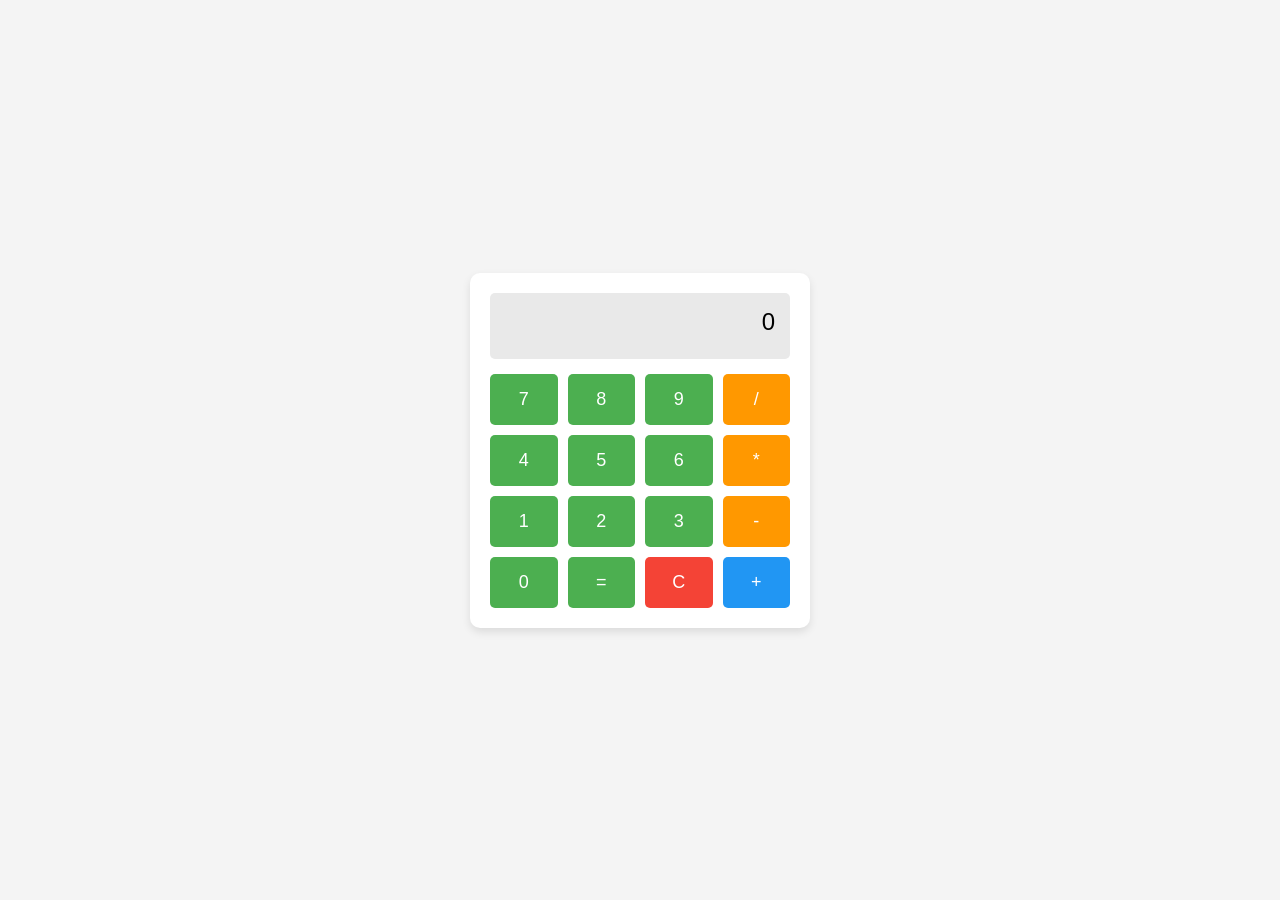
<file: LabExamMid/index.html>
<!DOCTYPE html>
<html lang="en">
<head>
    <meta charset="UTF-8">
    <title>Simple Calculator</title>
    <link rel="stylesheet" href="style.css">
    <script src="script.js"></script>
</head>
<body>
    <div class="calculator">
        <div id="display">0</div>
        <div class="buttons">
            
            <button onclick="appendNumber('7')">7</button>
            <button onclick="appendNumber('8')">8</button>
            <button onclick="appendNumber('9')">9</button>
            <button onclick="appendOperator('/')">/</button>
            
          
            <button onclick="appendNumber('4')">4</button>
            <button onclick="appendNumber('5')">5</button>
            <button onclick="appendNumber('6')">6</button>
            <button onclick="appendOperator('*')">*</button>
            
          
            <button onclick="appendNumber('1')">1</button>
            <button onclick="appendNumber('2')">2</button>
            <button onclick="appendNumber('3')">3</button>
            <button onclick="appendOperator('-')">-</button>
            
            
            <button onclick="appendNumber('0')">0</button>
            <button onclick="calculate()">=</button>
            <button onclick="clearDisplay()">C</button>
            <button onclick="appendOperator('+')">+</button>
        </div>
    </div>
</body>
</html>
</file>
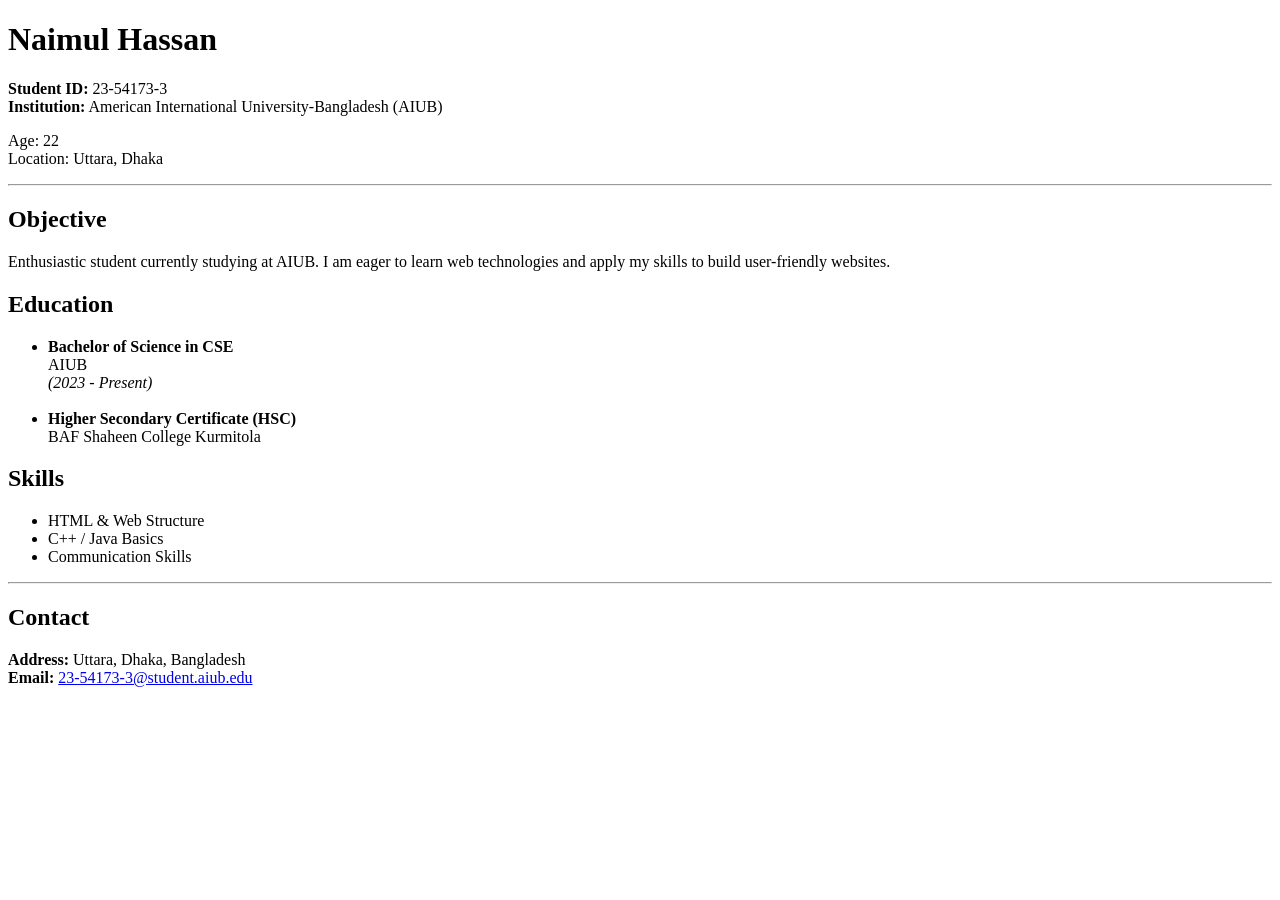
<file: Lab1/task1.html>
<!DOCTYPE html>
<html lang="en">
<head>
    <meta charset="UTF-8">
    <meta name="viewport" content="width=device-width, initial-scale=1.0">
    <title>CV - Naimul Hassan</title>
</head>
<body>

    <header>
        <h1>Naimul Hassan</h1>
        <p>
            <strong>Student ID:</strong> 23-54173-3 <br>
            <strong>Institution:</strong> American International University-Bangladesh (AIUB)
        </p>
        <p>
            Age: 22 <br>
            Location: Uttara, Dhaka
        </p>
        <hr>
    </header>

    <section>
        <h2>Objective</h2>
        <p>
            Enthusiastic student currently studying at AIUB. I am eager to learn web technologies 
            and apply my skills to build user-friendly websites.
        </p>
    </section>

    <section>
        <h2>Education</h2>
        <ul>
            <li>
                <strong>Bachelor of Science in CSE</strong> <br>
                AIUB <br>
                <em>(2023 - Present)</em>
            </li>
            <br>
            <li>
                <strong>Higher Secondary Certificate (HSC)</strong> <br>
                BAF Shaheen College Kurmitola
            </li>
        </ul>
    </section>

    <section>
        <h2>Skills</h2>
        <ul>
            <li>HTML & Web Structure</li>
            <li>C++ / Java Basics</li> <li>Communication Skills</li>
        </ul>
    </section>

    <footer>
        <hr>
        <h2>Contact</h2>
        <p>
            <strong>Address:</strong> Uttara, Dhaka, Bangladesh <br>
            <strong>Email:</strong> <a href="mailto:23-54173-3@student.aiub.edu">23-54173-3@student.aiub.edu</a>
        </p>
    </footer>

</body>
</html>
</file>
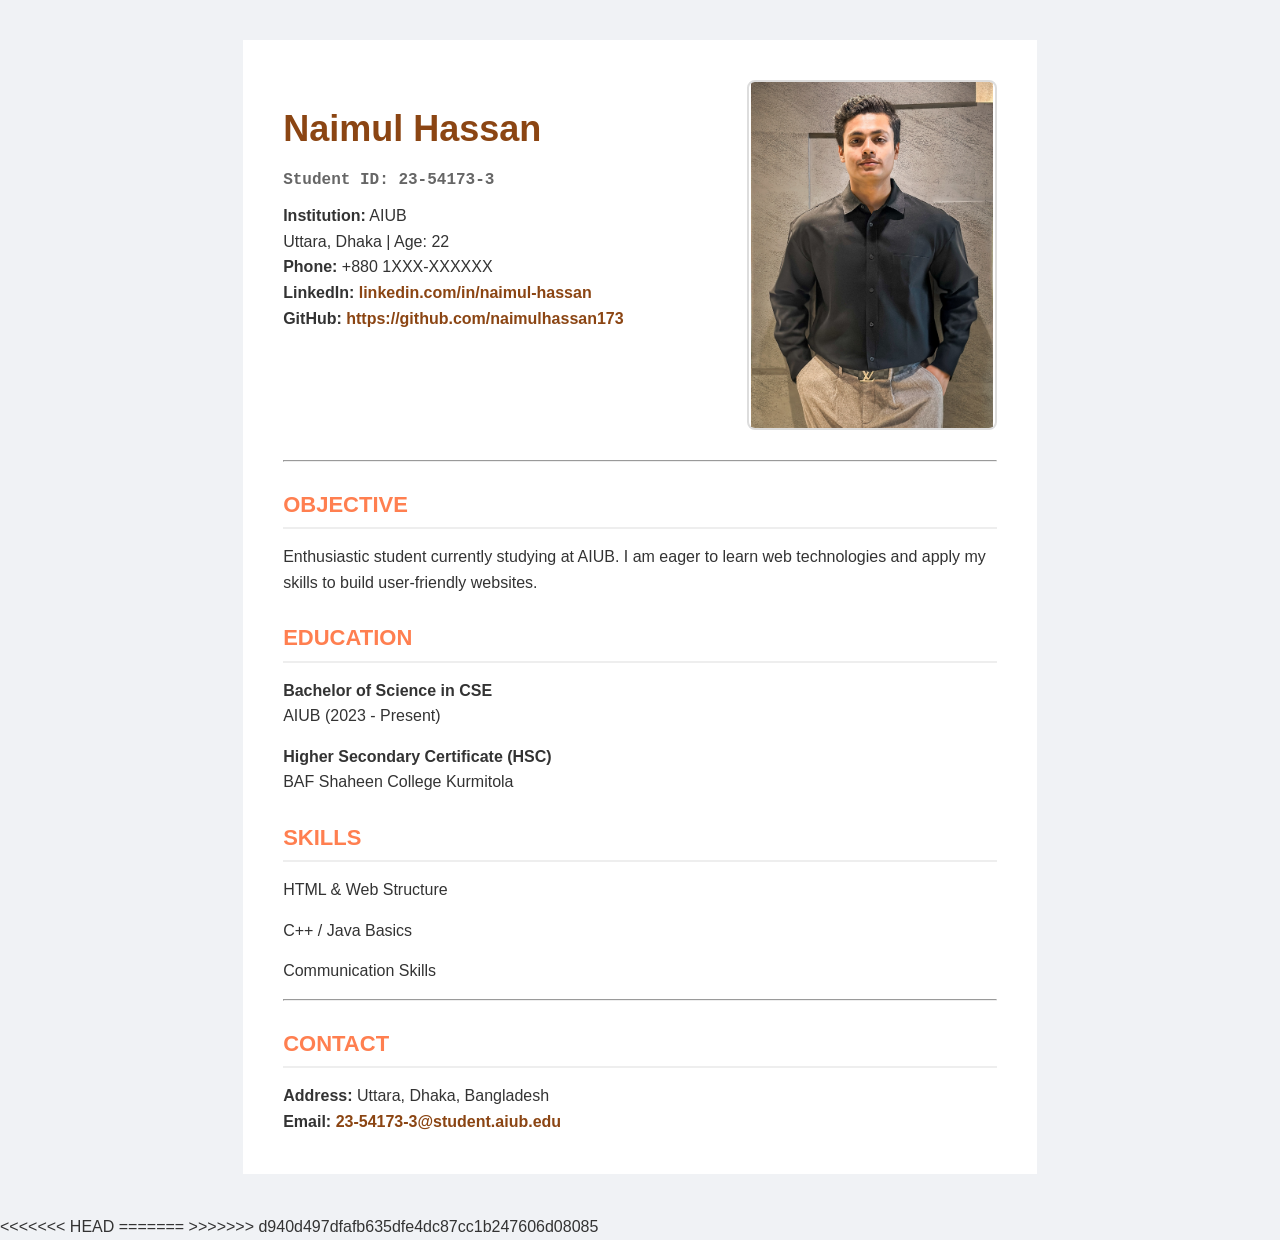
<file: Lab2/task2.html>
<!DOCTYPE html>
<head>
    <meta charset="UTF-8">
    <meta name="viewport" content="width=device-width, initial-scale=1.0">
    <title>CV - Naimul Hassan</title>
    <link rel="stylesheet" href="style.css">
</head>
<body>

    <div class="container">
        
        <header>
            <img src="IMG_3356 (2).jpg" alt="Naimul Hassan" class="profile-photo">
            
            <div class="header-text">
                <h1>Naimul Hassan</h1>
                <p id="student-id">Student ID: 23-54173-3</p>
                <p class="institution"><strong>Institution:</strong> AIUB</p>
                <p class="location">Uttara, Dhaka | Age: 22</p>
                <p><strong>Phone:</strong> +880 1XXX-XXXXXX</p>
                <p><strong>LinkedIn:</strong> <a href="#">linkedin.com/in/naimul-hassan</a></p>
              <p>
    <strong>GitHub:</strong> 
    <a href="https://github.com/naimulhassan173" target="_blank">https://github.com/naimulhassan173</a>
</p>
            </div>
            <div class="clear"></div>
        </header>

        <hr>

        <section>
            <h2 class="section-title">Objective</h2>
            <p>
                Enthusiastic student currently studying at AIUB. I am eager to learn web technologies 
                and apply my skills to build user-friendly websites.
            </p>
        </section>

        <section>
            <h2 class="section-title">Education</h2>
            <ul>
                <li>
                    <strong>Bachelor of Science in CSE</strong> <br>
                    <span>AIUB</span> <span class="date">(2023 - Present)</span>
                </li>
                <li>
                    <strong>Higher Secondary Certificate (HSC)</strong> <br>
                    <span>BAF Shaheen College Kurmitola</span>
                </li>
            </ul>
        </section>

        <section>
            <h2 class="section-title">Skills</h2>
            <ul class="skills-list">
                <li>HTML & Web Structure</li>
                <li>C++ / Java Basics</li> 
                <li>Communication Skills</li>
            </ul>
        </section>

        <footer>
            <hr>
            <h2 class="section-title">Contact</h2>
            <div class="contact-info">
                <p><strong>Address:</strong> Uttara, Dhaka, Bangladesh</p>
                <p><strong>Email:</strong> <a href="mailto:23-54173-3@student.aiub.edu">23-54173-3@student.aiub.edu</a></p>
            </div>
        </footer>

    </div>

</body>
<<<<<<< HEAD
</html>
=======
</html>
>>>>>>> d940d497dfafb635dfe4dc87cc1b247606d08085
</file>
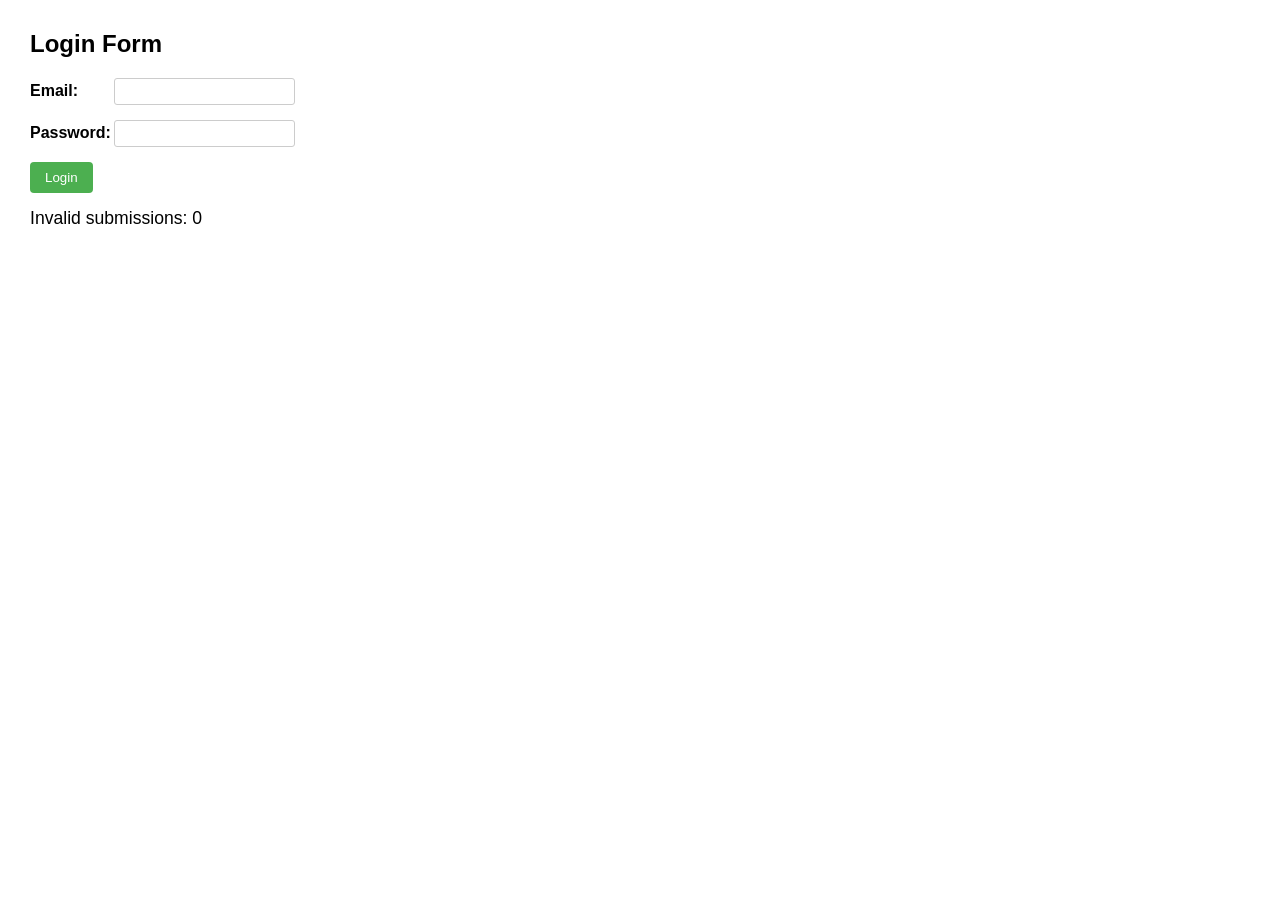
<file: Lab3/task3.html>
<!DOCTYPE html>
<html lang="en">
<head>
    <meta charset="UTF-8">
    <title>Login Form with Validation</title>
    <link rel="stylesheet" href="task3.css">
</head>
<body>
    <h2>Login Form</h2>
    <form id="loginForm">
        <div>
            <label for="email">Email:</label>
            <input type="text" id="email" name="email">
        </div>
        <div>
            <label for="password">Password:</label>
            <input type="password" id="password" name="password">
        </div>
        <button type="submit">Login</button>
    </form>

    <div id="errorMessage" class="error"></div>

    <div class="count">Invalid submissions: <span id="countDisplay">0</span></div>

    <script src="task3.js"></script>
</body>
</html>
</file>
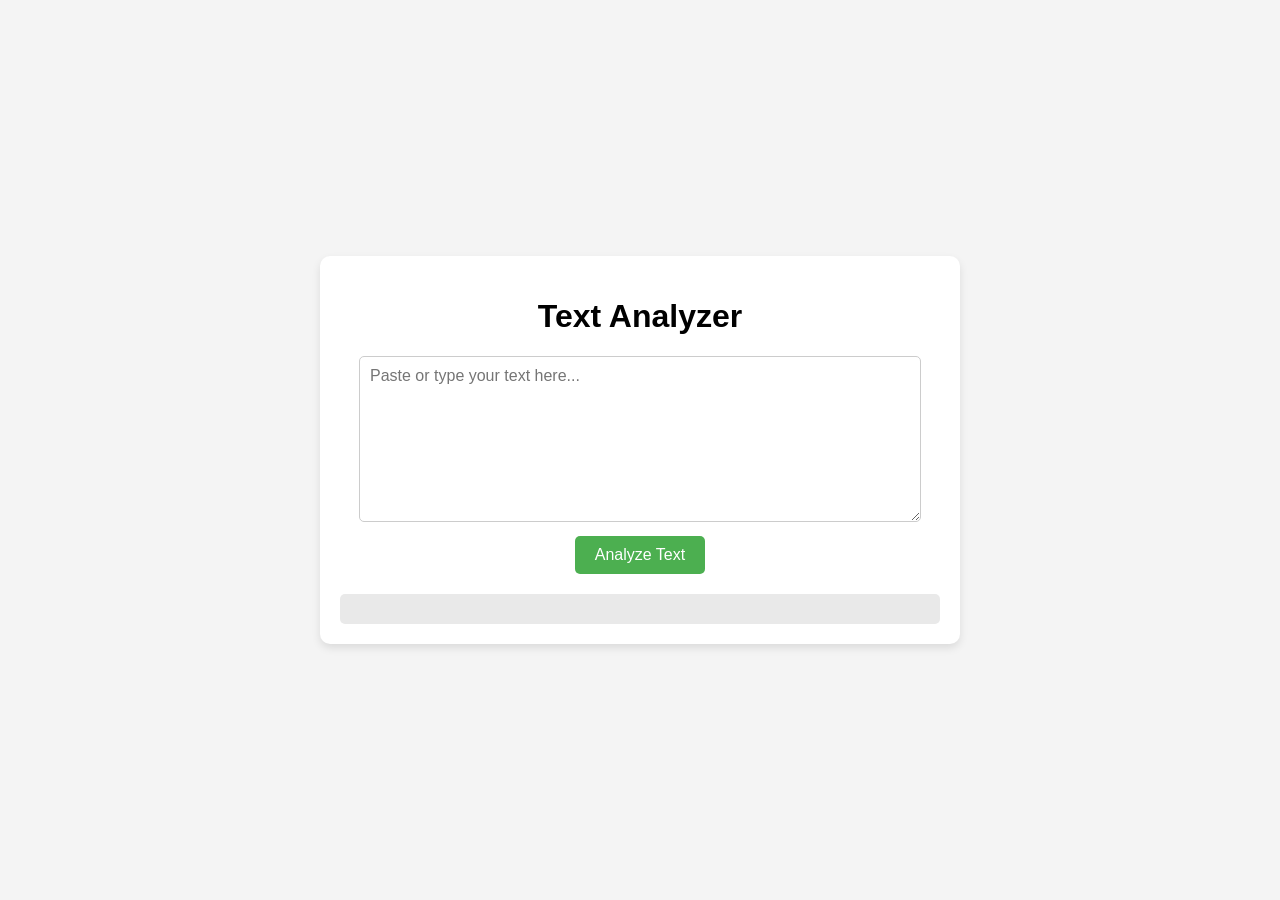
<file: Lab5/task5.html>
<!DOCTYPE html>
<html lang="en">
<head>
    <meta charset="UTF-8">
    <title>Text Analyzer</title>
    <link rel="stylesheet" href="task5.css">
    <script src="task5.js"></script>
</head>
<body>
    <div class="container">
        <h1>Text Analyzer</h1>
        <textarea id="userText" rows="8" placeholder="Paste or type your text here..."></textarea>
        <button onclick="analyzeText()">Analyze Text</button>
        <div id="results"></div>
    </div>
</body>
</html>
</file>
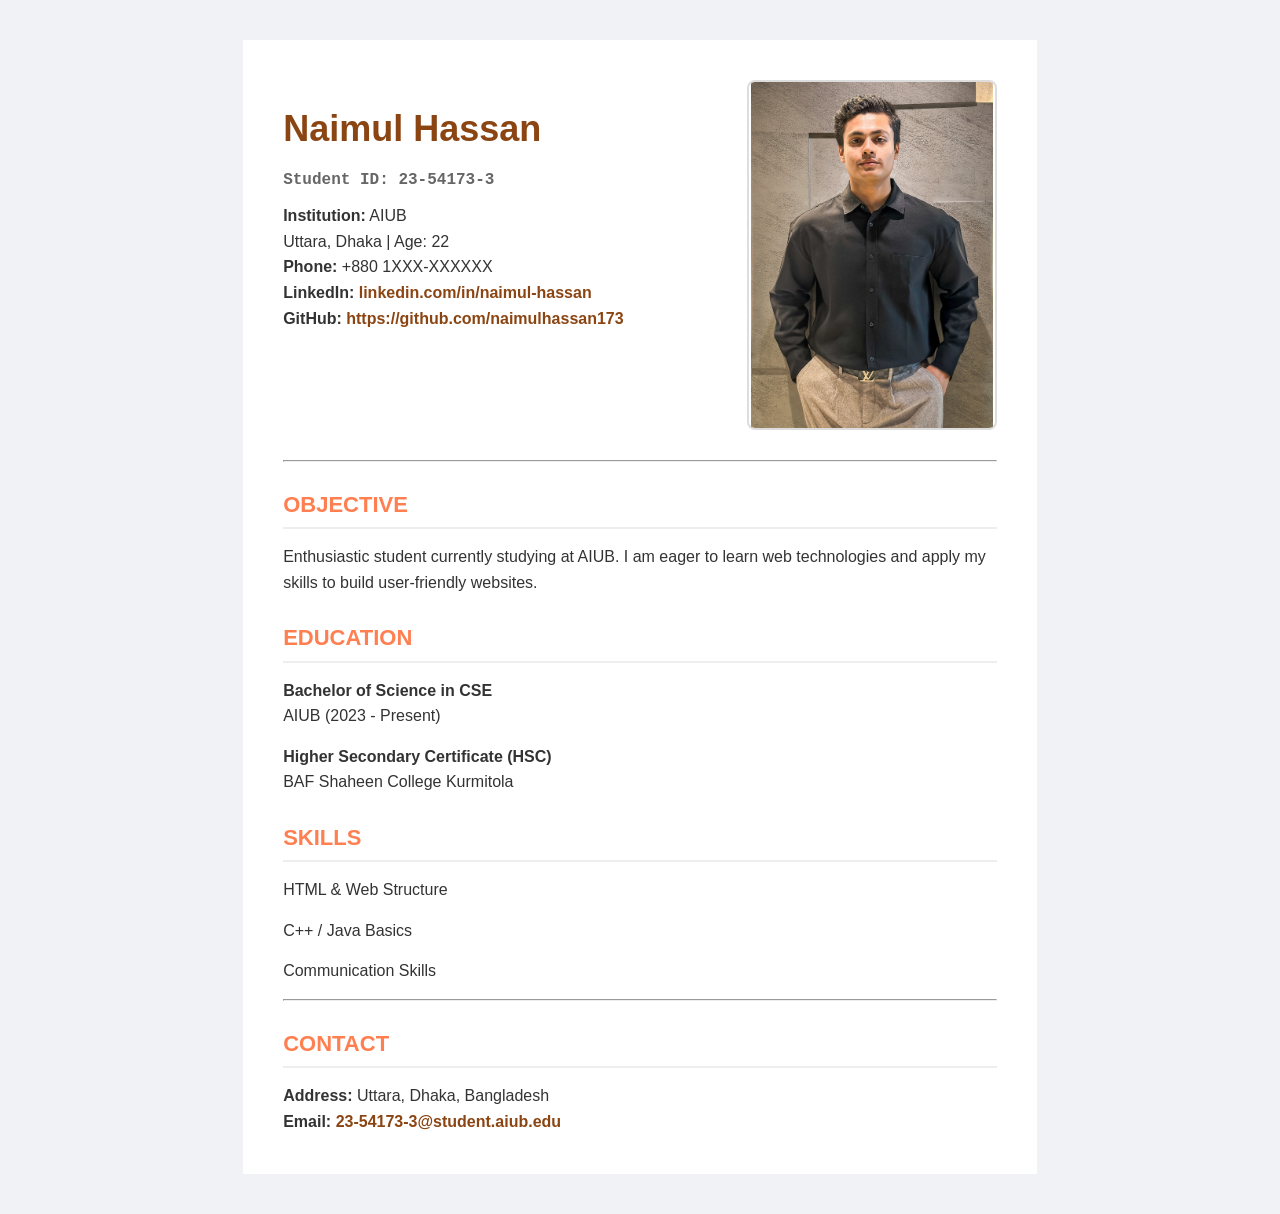
<file: Task 2/task2.html>
<!DOCTYPE html>
<head>
    <meta charset="UTF-8">
    <meta name="viewport" content="width=device-width, initial-scale=1.0">
    <title>CV - Naimul Hassan</title>
    <link rel="stylesheet" href="style.css">
</head>
<body>

    <div class="container">
        
        <header>
            <img src="IMG_3356 (2).jpg" alt="Naimul Hassan" class="profile-photo">
            
            <div class="header-text">
                <h1>Naimul Hassan</h1>
                <p id="student-id">Student ID: 23-54173-3</p>
                <p class="institution"><strong>Institution:</strong> AIUB</p>
                <p class="location">Uttara, Dhaka | Age: 22</p>
                <p><strong>Phone:</strong> +880 1XXX-XXXXXX</p>
                <p><strong>LinkedIn:</strong> <a href="#">linkedin.com/in/naimul-hassan</a></p>
              <p>
    <strong>GitHub:</strong> 
    <a href="https://github.com/naimulhassan173" target="_blank">https://github.com/naimulhassan173</a>
</p>
            </div>
            <div class="clear"></div>
        </header>

        <hr>

        <section>
            <h2 class="section-title">Objective</h2>
            <p>
                Enthusiastic student currently studying at AIUB. I am eager to learn web technologies 
                and apply my skills to build user-friendly websites.
            </p>
        </section>

        <section>
            <h2 class="section-title">Education</h2>
            <ul>
                <li>
                    <strong>Bachelor of Science in CSE</strong> <br>
                    <span>AIUB</span> <span class="date">(2023 - Present)</span>
                </li>
                <li>
                    <strong>Higher Secondary Certificate (HSC)</strong> <br>
                    <span>BAF Shaheen College Kurmitola</span>
                </li>
            </ul>
        </section>

        <section>
            <h2 class="section-title">Skills</h2>
            <ul class="skills-list">
                <li>HTML & Web Structure</li>
                <li>C++ / Java Basics</li> 
                <li>Communication Skills</li>
            </ul>
        </section>

        <footer>
            <hr>
            <h2 class="section-title">Contact</h2>
            <div class="contact-info">
                <p><strong>Address:</strong> Uttara, Dhaka, Bangladesh</p>
                <p><strong>Email:</strong> <a href="mailto:23-54173-3@student.aiub.edu">23-54173-3@student.aiub.edu</a></p>
            </div>
        </footer>

    </div>

</body>
</html>
</file>
<file: LabExamMid/style.css>
body {
    font-family: Arial, sans-serif;
    background-color: #f4f4f4;
    display: flex;
    justify-content: center;
    align-items: center;
    height: 100vh;
    margin: 0;
}

.calculator {
    background-color: white;
    border-radius: 10px;
    box-shadow: 0 4px 8px rgba(0,0,0,0.1);
    padding: 20px;
    width: 300px;
}

#display {
    background-color: #e9e9e9;
    border-radius: 5px;
    padding: 15px;
    font-size: 24px;
    text-align: right;
    margin-bottom: 15px;
    min-height: 36px;
    word-wrap: break-word;
}

.buttons {
    display: grid;
    grid-template-columns: repeat(4, 1fr);
    gap: 10px;
}

button {
    background-color: #4CAF50;
    color: white;
    border: none;
    border-radius: 5px;
    padding: 15px;
    font-size: 18px;
    cursor: pointer;
    transition: background-color 0.2s;
}

button:hover {
    background-color: #45a049;
}

button:active {
    background-color: #3d8b40;
}


button:nth-child(4n) {
    background-color: #ff9800;
}
button:nth-child(4n):hover {
    background-color: #e68900;
}

button:last-child {
    background-color: #2196F3;
}
button:last-child:hover {
    background-color: #1976D2;
}

button:nth-last-child(2) {
    background-color: #f44336;
}
button:nth-last-child(2):hover {
    background-color: #d32f2f;
}
</file>
<file: Lab2/style.css>
* {
    margin: 0;
    padding: 0;
    box-sizing: border-box;
}

body {
    background-color: #f0f2f5;
    font-family: 'Segoe UI', Tahoma, Geneva, Verdana, sans-serif;
    color: #333;
    line-height: 1.6;
}


.container {
    background-color: white;
    width: 210mm;
    max-width: 850px; 
    margin: 40px auto;
    padding: 40px;
}


header {
    margin-bottom: 30px;
}


.profile-photo {
    width: 250px;           
    height: auto;           
    max-height: 350px;     
    float: right;
    border-radius: 8px;
    border: 2px solid #ddd;
    

    object-fit: contain;    
    
    margin-left: 20px;
    background-color: #fff; 
}

.header-text {
    float: left;
   
    width: calc(100% - 280px); 
    padding-top: 20px;      
}


.clear {
    clear: both;
}


h1 {
    color: #8B4513;    
    font-size: 36px;    
    margin-bottom: 10px;
    font-weight: 700;
}

#student-id {
    color: #666;
    font-size: 16px;
    margin-bottom: 10px;
    font-family: monospace;
    font-weight: bold;  
}

.section-title {
    color: #FF7F50;     
    font-size: 22px;
    border-bottom: 2px solid #eee;
    padding-bottom: 5px;
    margin-top: 25px;
    margin-bottom: 15px;
    text-transform: uppercase;
}

ul {
    list-style-type: none;
    padding-left: 0;
}

li {
    margin-bottom: 15px;
}


.clear {
    clear: both;
}


a {
    color: #8B4513;
    text-decoration: none;
    font-weight: bold;
<<<<<<< HEAD
}
=======
}
>>>>>>> d940d497dfafb635dfe4dc87cc1b247606d08085
</file>
<file: Lab3/task3.css>
body {
    font-family: Arial, sans-serif;
    margin: 30px;
}

form div {
    margin-bottom: 15px;
}

label {
    display: inline-block;
    width: 80px;
    font-weight: bold;
}

input {
    padding: 5px;
    border: 1px solid #ccc;
    border-radius: 3px;
}

button {
    padding: 8px 15px;
    background-color: #4CAF50;
    color: white;
    border: none;
    border-radius: 4px;
    cursor: pointer;
}

button:hover {
    background-color: #45a049;
}

.error {
    color: red;
    margin-top: 10px;
}

.count {
    margin-top: 15px;
    font-size: 1.1em;
}
</file>
<file: Lab5/task5.css>
body {
    font-family: Arial, sans-serif;
    background-color: #f4f4f4;
    display: flex;
    justify-content: center;
    align-items: center;
    height: 100vh;
    margin: 0;
}

.container {
    background: white;
    border-radius: 10px;
    box-shadow: 0 4px 8px rgba(0,0,0,0.1);
    padding: 20px;
    width: 90%;
    max-width: 600px;
    text-align: center;
}

textarea {
    width: 90%;
    padding: 10px;
    font-size: 16px;
    border: 1px solid #ccc;
    border-radius: 5px;
    resize: vertical;
    font-family: inherit;
}

button {
    background-color: #4CAF50;
    color: white;
    border: none;
    border-radius: 5px;
    padding: 10px 20px;
    font-size: 16px;
    cursor: pointer;
    margin-top: 10px;
    transition: background-color 0.2s;
}

button:hover {
    background-color: #45a049;
}

#results {
    margin-top: 20px;
    padding: 15px;
    background-color: #e9e9e9;
    border-radius: 5px;
    text-align: left;
    font-family: monospace;
    white-space: pre-wrap;
    word-wrap: break-word;
}
</file>
<file: Task 2/style.css>
* {
    margin: 0;
    padding: 0;
    box-sizing: border-box;
}

body {
    background-color: #f0f2f5;
    font-family: 'Segoe UI', Tahoma, Geneva, Verdana, sans-serif;
    color: #333;
    line-height: 1.6;
}


.container {
    background-color: white;
    width: 210mm;
    max-width: 850px; 
    margin: 40px auto;
    padding: 40px;
}


header {
    margin-bottom: 30px;
}


.profile-photo {
    width: 250px;           
    height: auto;           
    max-height: 350px;     
    float: right;
    border-radius: 8px;
    border: 2px solid #ddd;
    

    object-fit: contain;    
    
    margin-left: 20px;
    background-color: #fff; 
}

.header-text {
    float: left;
   
    width: calc(100% - 280px); 
    padding-top: 20px;      
}


.clear {
    clear: both;
}


h1 {
    color: #8B4513;    
    font-size: 36px;    
    margin-bottom: 10px;
    font-weight: 700;
}

#student-id {
    color: #666;
    font-size: 16px;
    margin-bottom: 10px;
    font-family: monospace;
    font-weight: bold;  
}

.section-title {
    color: #FF7F50;     
    font-size: 22px;
    border-bottom: 2px solid #eee;
    padding-bottom: 5px;
    margin-top: 25px;
    margin-bottom: 15px;
    text-transform: uppercase;
}

ul {
    list-style-type: none;
    padding-left: 0;
}

li {
    margin-bottom: 15px;
}


.clear {
    clear: both;
}


a {
    color: #8B4513;
    text-decoration: none;
    font-weight: bold;
}
</file>
